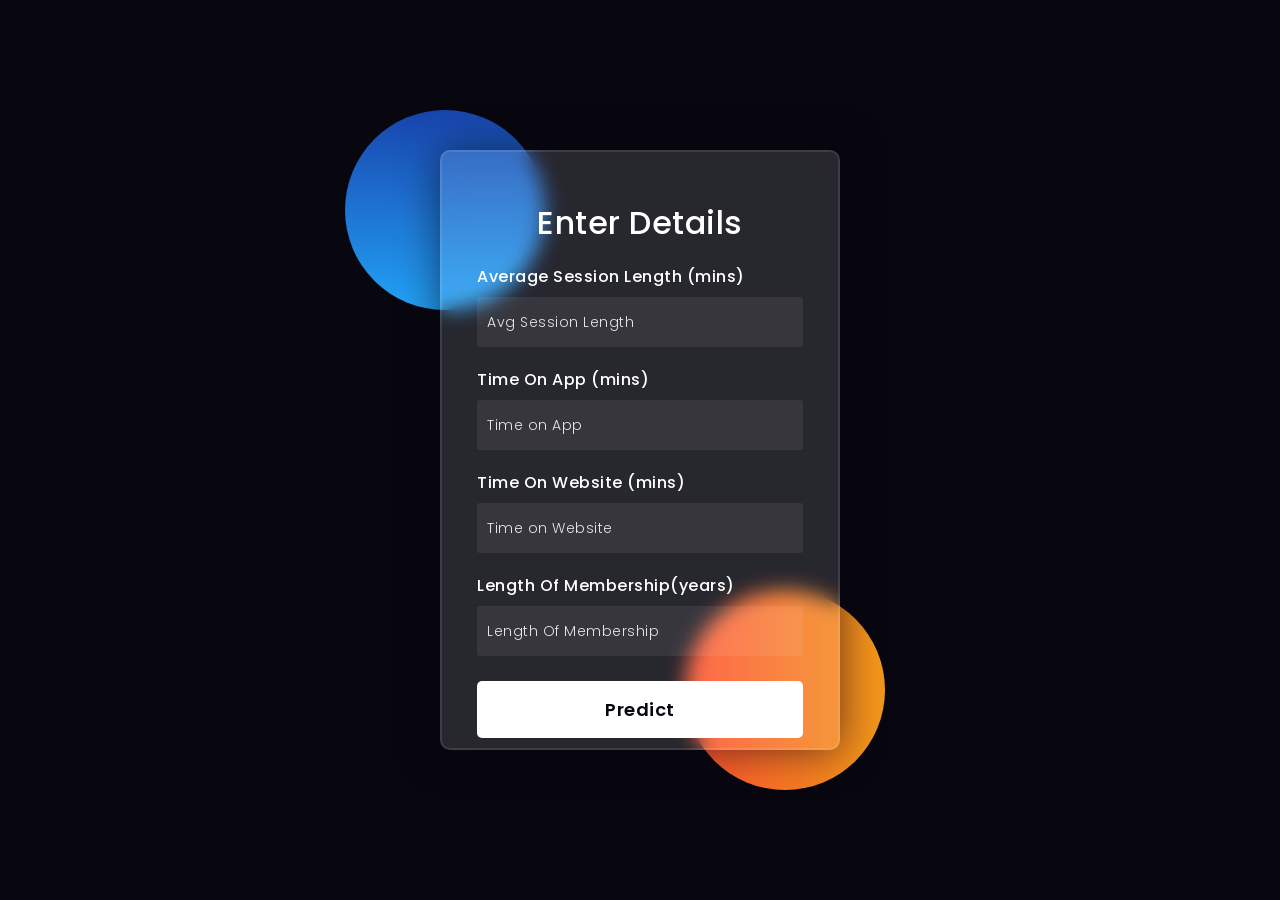
<file: templates/index.html>
<!DOCTYPE html>
<html lang="en">
<head>
  <!-- Design by foolishdeveloper.com -->
    <title>Glassmorphism login Form Tutorial in html css</title>
 
    <link rel="preconnect" href="https://fonts.gstatic.com">
    <link rel="stylesheet" href="https://cdnjs.cloudflare.com/ajax/libs/font-awesome/5.15.4/css/all.min.css">
    <link href="https://fonts.googleapis.com/css2?family=Poppins:wght@300;500;600&display=swap" rel="stylesheet">
    <!--Stylesheet-->
    <style media="screen">
      *,
*:before,
*:after{
    padding: 0;
    margin: 0;
    box-sizing: border-box;
}
body{
    background-color: #080710;
}
.background{
    width: 430px;
    height: 520px;
    position: absolute;
    transform: translate(-50%,-50%);
    left: 50%;
    top: 50%;
}
.background .shape{
    height: 200px;
    width: 200px;
    position: absolute;
    border-radius: 50%;
}
.shape:first-child{
    background: linear-gradient(
        #1845ad,
        #23a2f6
    );
    left: -80px;
    top: -80px;
}
.shape:last-child{
    background: linear-gradient(
        to right,
        #ff512f,
        #f09819
    );
    right: -30px;
    bottom: -80px;
}
form{
    height: 600px;
    width: 400px;
    background-color: rgba(255,255,255,0.13);
    position: absolute;
    transform: translate(-50%,-50%);
    top: 50%;
    left: 50%;
    border-radius: 10px;
    backdrop-filter: blur(10px);
    border: 2px solid rgba(255,255,255,0.1);
    box-shadow: 0 0 40px rgba(8,7,16,0.6);
    padding: 50px 35px;
}
form *{
    font-family: 'Poppins',sans-serif;
    color: #ffffff;
    letter-spacing: 0.5px;
    outline: none;
    border: none;
}
form h3{
    font-size: 32px;
    font-weight: 500;
    line-height: 42px;
    text-align: center;
}

label{
    display: block;
    margin-top: 20px;
    font-size: 16px;
    font-weight: 500;
}
input{
    display: block;
    height: 50px;
    width: 100%;
    background-color: rgba(255,255,255,0.07);
    border-radius: 3px;
    padding: 0 10px;
    margin-top: 8px;
    font-size: 14px;
    font-weight: 300;
}
::placeholder{
    color: #e5e5e5;
}
button{
    margin-top: 25px;
    width: 100%;
    background-color: #ffffff;
    color: #080710;
    padding: 15px 0;
    font-size: 18px;
    font-weight: 600;
    border-radius: 5px;
    cursor: pointer;
}


    </style>
</head>
<body>
    <div class="background">
        <div class="shape"></div>
        <div class="shape"></div>
    </div>
    <form action="/predict" method="POST">
        <h3>Enter Details</h3>

        <label for="avg_session_length" class="form-label">Average Session Length (mins)</label>
        <input type="float" name="avg_session_length" id="avg_session_length" placeholder="Avg Session Length" required>
        
        <label for="time_on_app" class="form-label">Time On App (mins)</label>
        <input type="float" name="time_on_app" id="time_on_app" placeholder ="Time on App" required>
        
        <label for="time_on_website" class="form-label">Time On Website (mins) </label>
        <input type="float" name="time_on_website" id="time_on_website" placeholder="Time on Website" required>

        <label for="length_of_membership" class="form-label">Length Of Membership(years)</label>
        <input type="float" name="length_of_membership" id="length_of_membership" placeholder="Length Of Membership" required>

        <button>Predict</button>
    </form>
</body>
</html>
</file>
